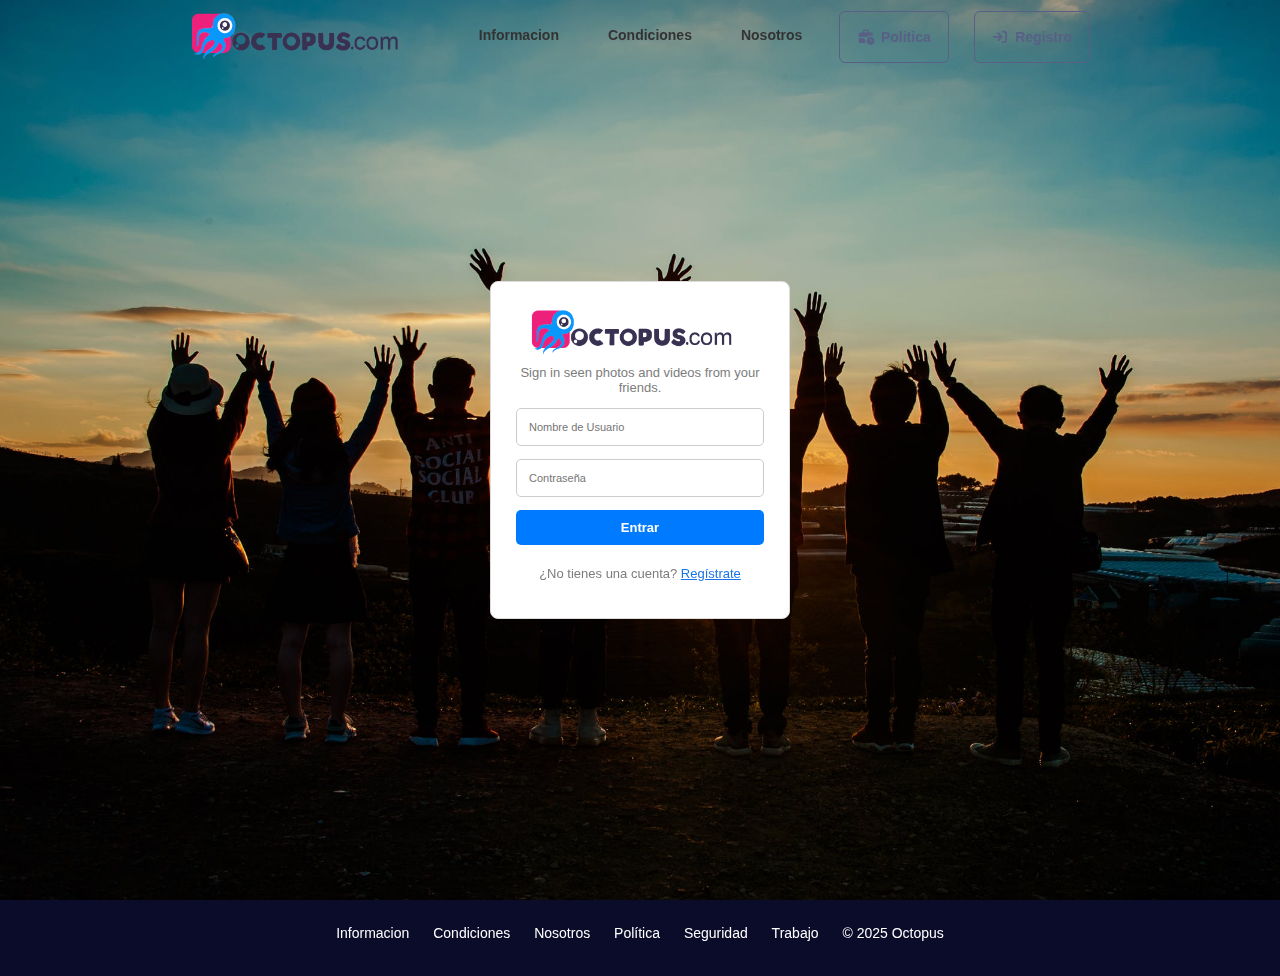
<file: login.html>
<!DOCTYPE html>
<html lang="en">
<head>
    <meta charset="UTF-8">
    <meta name="viewport" content="width=device-width, initial-scale=1.0">
    <!-- Archivos estilos css -->
    <link rel="stylesheet" href="css/index.css">
    <link rel="stylesheet" href="css/indexslider.css">
    <link rel="stylesheet" href="css/header.css">
    <link rel="stylesheet" href="css/all.min.css">
    <!-- Importaciones de Helpers y JQuery -->
    <script src="https://code.jquery.com/jquery-3.6.0.min.js"></script>
    <script src="./js/JQueryHelper.js"></script>
    <script src="./js/FormHelper.js"></script>

    <title>Octopus - Login</title>
</head>
<body>
<script>
    document.addEventListener("DOMContentLoaded", () => {
        JQueryHelper.InitializeNavbar();
        JQueryHelper.InitializeSliders();
    });
</script>
<header>
    <div class="logo">
        <a href="#">
            <img src="img/lofofinall.png" alt="logo">
        </a>
    </div>
    <div class="menu"><i class="fa-solid fa-bars"></i></div>
    <nav class="navegacion">
        <ul>
            <li><a href="">Informacion</a></li>
            <li><a href="">Condiciones</a></li>
            <li><a href="">Nosotros</a></li>
            <li><a href="" class="cuadrado"><i class="fa-solid fa-business-time"></i> Politica</a></li>
            <li><a href="index.html" class="cuadrado"><i class="fa-solid fa-arrow-right-to-bracket"></i> Registro</a></li>
        </ul>

    </nav>
</header>
<div class="slider">
    <img src="img/1.jpeg" class="slide active">
    <img src="img/3.jpg" class="slide">
</div>

<!-- Contenedor del formulario -->
<div class="form-container">
    <form class="form-box" style="gap: 3px">
        <img src="img/lofofinall.png" class="logo" alt="logo"/>
        <p>Sign in seen photos and videos from your friends.</p>

        <input type="text" name="username" placeholder="Nombre de Usuario" required autocomplete="off">
        <input type="password" name="password" placeholder="Contraseña" required autocomplete="off">

        <button type="submit">Entrar</button>

        <p class="registro">¿No tienes una cuenta? <a href="./index.html">Regístrate</a></p>
    </form>
</div>
<footer class="footer">
    <div class="footer-links">
        <a href="#">Informacion</a>
        <a href="#">Condiciones</a>
        <a href="#">Nosotros</a>
        <a href="#">Política</a>
        <a href="#">Seguridad</a>
        <a href="#">Trabajo</a>
        <a href="#">© 2025 Octopus</a>
    </div>
</footer>
</body>
</html>
</file>
<file: css/index.css>
* {
      margin: 0;
      padding: 0;
      
    }

    body {
    
  
 
  display: flex;
  flex-direction: column; /* para apilar contenido y footer */
  justify-content: space-between; /* deja espacio entre contenido y footer */
    }
    .contenedor-principal {
  display: flex;
  justify-content: center;
  align-items: center;
  flex: 1; /* ocupa todo el espacio disponible antes del footer */
   min-height: 115vh;
   
}

    .contenedor {
      display: flex;
      justify-content: center;
      align-items: center;
      overflow: hidden;
      width: 900px;
      max-width: 95%;
    }


    .box-img {
      flex: 1;
   
      display: flex;
      justify-content: center;
      align-items: center;
    }

   
    .box-form {
      flex: 1;
      
      border: 1px solid #DDDBDB;
    background:#fff;
    padding: 20px 40px;
    border-radius-top:;
    border-radius: 5px 5px 0px 0px;
	
    }

    .logo1 {
      display: flex;
      align-items: center;
   

    }

    .logo1 img {
      width: 220px;
       margin: auto;
    }

   

    .box-form p {
       text-align: center;
    padding: 5px 30px 20px 30px;
    line-height: 18px;
    color:#7c7c7c;
    font-size: 13px;
   font-family: 'Raleway', sans-serif;
   font-weight: normal;
    
    }

    form {
      display: flex;
      flex-direction: column;
      gap: 15px;
      
    }

   [type='text'],[type='password'],[type='email']{
    border: 1px solid #e0e0e0;
    border-radius: 2px;
    padding: 15px 10px;
    outline: none;
    width: 100%;
    margin: 2px 0px;
    font-size:11px;
    color:#414141;
    box-sizing: border-box;}

   

    button {
      width: 100%;
    border: none;
    margin: 10px 0px;
    background:#007bff;
    color: #fff;
    font-weight: bold;
    padding: 8px;
    font-size: 13px;
    border-radius: 3px;
    box-sizing: border-box;
    transition: all 500ms ease;
    cursor:pointer;
    }

    button:hover {
      background-color: #0056b3;
    }

    .condiciones {
      text-align: center;
    padding: 0px 30px;
    line-height: 18px;
    color:#7c7c7c;
    font-size: 13px;
   font-family: 'Raleway', sans-serif;
   font-weight: normal;
    
      margin-top: 15px;
    }

    .condiciones a {
      color: #052659;
      text-decoration: none;
    }

    .condiciones a:hover {
      text-decoration: underline;
    }

    .footer {
  background-color: #0b0b2a; /* Fondo oscuro similar al de la imagen */
  color: #fff;
  text-align: center;
  padding: 25px 0;
  font-family: 'Segoe UI', sans-serif;
  font-size: 14px;
 
}

.footer-links {
  margin-bottom: 10px;
}

.footer-links a {
  color: #fff;
  text-decoration: none;
  margin: 0 10px;
  transition: color 0.3s;
}

.footer-links a:hover {
  color: #00aaff; /* Azul suave al pasar el mouse */
}



    /* Responsive */
    @media (max-width: 768px) {
      .contenedor {
        flex-direction: column;
      }
      .box-img {
        display: none;
      }
    }
</file>
<file: css/header.css>
* {
  box-sizing: border-box;
  margin: 0;
  padding: 0;
}
header {
  display: flex;
  align-items: center;
  justify-content: space-between;
  padding: 10px 30px;

  background-color: transparent;
  font-family: 'Segoe UI', Tahoma, Geneva, Verdana, sans-serif;

  width: 75%;
  left: 50%;
  transform: translateX(-50%); /* centra incluso con position fixed */
  position: fixed;
  top: 0;
  z-index: 1000; /* para que quede encima del contenido */
}


.logo img {
  height: 50px;
  cursor: pointer;
}
.menu{
  display: none ;
}

.navegacion ul {
  list-style: none;
  display: flex;
  gap: 25px;
  margin: 0;
  padding: 0;
  align-items: center;
}

.navegacion ul li a {
  text-decoration: none;
  color: #333;
  font-weight: 600;
  font-size: 14px;
  padding: 6px 12px;
  transition: color 0.3s ease;
  display: inline-block;
  overflow: hidden;
}

.navegacion ul li a:hover {
  color: #052659;
}

.navegacion ul li a.cuadrado {
  border: solid 1px #586085;
  color: #586085;
  border-radius: 6px;
  overflow: hidden;
  padding: 17px 17px;
  display: flex;
  align-items: center;
  gap: 6px;
  font-weight: 600;
  cursor: pointer;
  transition: background-color 0.3s ease, color 0.3s ease;
}

.navegacion ul li a.cuadrado:hover {
  background-color: #007bff;
  color: white;
}

/* --- RESPONSIVE --- */


@media (max-width: 1000px) {

  header {
    flex-direction: column;
    align-items: flex-start;
    padding: 15px 5px;
    background-color: #fff;
    width: 100%;
    max-width: 1000px;
    }
    

  .logo-h {
    margin-bottom: 7px;
  }
.menu {
  display: block;
  position: absolute;
  right: 20px; /* lo pega al borde derecho */
  font-size: 28px;
  font-weight: bold;
  cursor: pointer;
}

.fa-bars{
  color:#586085; 
}
  .navegacion ul {
    flex-direction: column;
    gap: 10px;
    
  
  }

  .navegacion ul li a {
    font-size: 16px;
    padding: 10px;
    width: 150px;
    display: block;
    
  }

  .navegacion ul li a.cuadrado {
    justify-content:left;
    padding: 10px;
    width: 150px;
    overflow: hidden;
   
  }
}
</file>
<file: css/indexslider.css>
* {
    margin: 0;
    padding: 0;
    box-sizing: border-box;
    
}

/* ===== SLIDER DE FONDO CON JQUERY ===== */
.slider {
    position: fixed;
    top: 0;
    left: 0;
    width: 100%;
    height: 100vh;
    overflow: hidden;
    z-index: -1;
}

.slider img {
    position: absolute;
    width: 100%;
    height: 100%;
    object-fit: cover;
    display: none;
}

.slider img.active {
    display: block;
}

/* ===== FORMULARIO CENTRADO ===== */
.form-container {
    height: 100vh;
    display: flex;
    justify-content: center;
    align-items: center;
}

.form-box {
    width: 300px;
    padding: 25px;
    background: white;
    border-radius: 8px;
     border: 1px solid #DDDBDB;
    text-align: center;
}
.form-box p{
    text-align: center;
    color:#7c7c7c;
    font-size: 13px;
   font-family: 'Raleway', sans-serif;
   font-weight: normal;
    margin: 7px 0 10px 0;
}
.form-box .logo {
    width: 220px;
    margin: auto;
}

.form-box input {
    width: 100%;
    padding: 12px;
    margin-bottom: 10px;
    margin-top: 0px;
    border: 1px solid #ccc;
    border-radius: 5px;
}

.form-box button {
    width: 100%;
    padding: 10px;
    margin-top: 0px;
    background: #007bff;
    border: none;
    border-radius: 5px;
    color: white;
    font-size: 13px;
    cursor: pointer;
}

.form-box button:hover {
    background: #0c52a2;
}

.registro {
    margin-top: 15px;
    text-align: center;
   
    line-height: 18px;
    color:#7c7c7c;
    font-size: 13px;
   font-family: 'Raleway', sans-serif;
   font-weight: normal;
}

.registro a {
    color: #1a73e8;
    
}

/* ===== RESPONSIVE ===== */
@media (max-width: 1000px) {
    .slider {
        display: none;
    }

  
}
</file>
